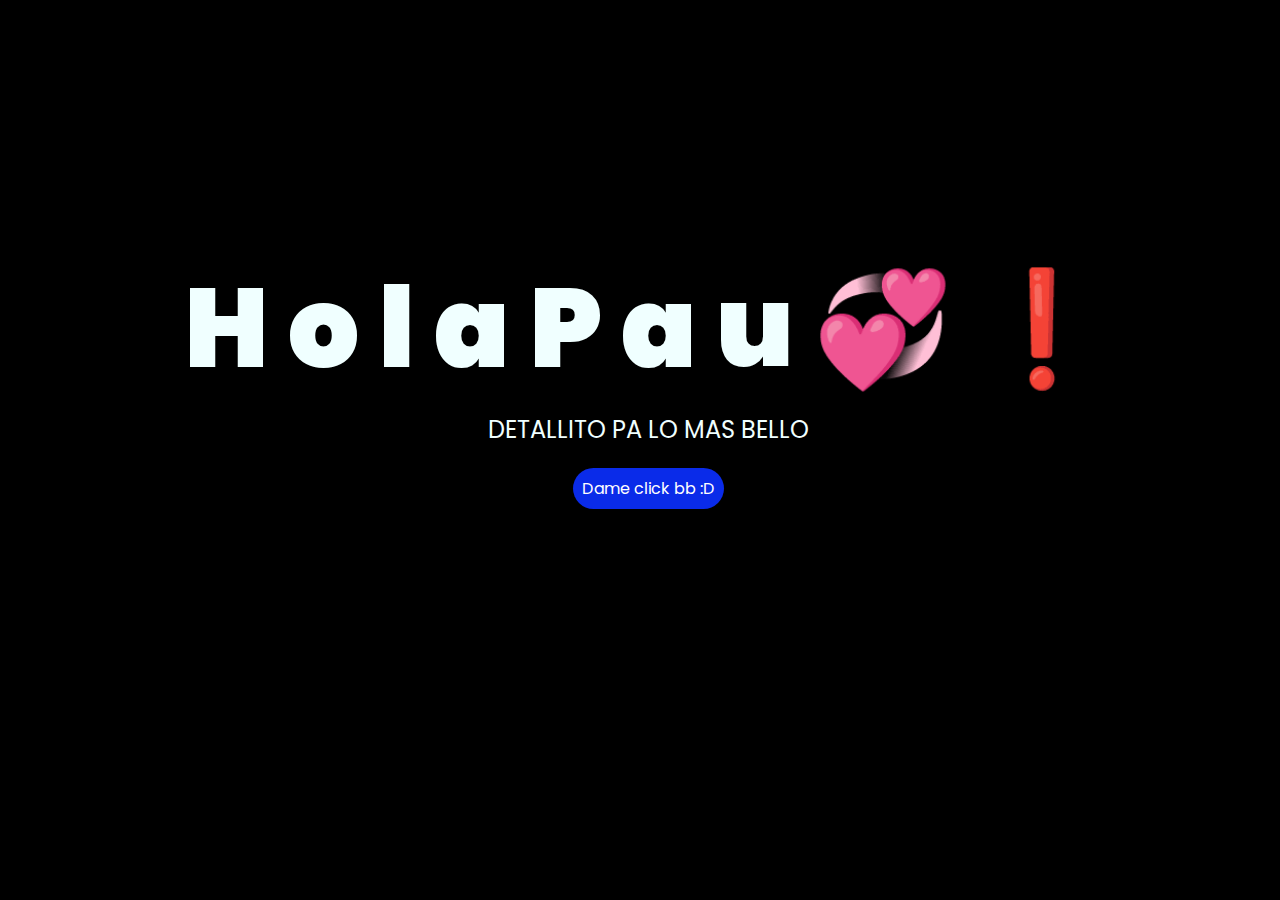
<file: flores-amarillas-tres-main/index.html>
<!DOCTYPE html>
<html lang="es">

<head>
    <meta charset="UTF-8">
    <meta http-equiv="X-UA-Compatible" content="IE=edge">
    <meta name="viewport" content="width=device-width, initial-scale=1.0">
    <link rel="stylesheet" href="css/style.css">
    <link rel="icon" href="img/flowers.png" type="image/x-icon">
    <title>Flowers</title>
</head>

<body>
    <div class="greetings">
        <span>H</span>
        <span>o</span>
        <span>l</span>
        <span>a</span>
        <span>P</span>
        <span>a</span>
        <span>u</span>
        <span>💞</span>
        <span>❗</span>
    </div>
    <div class="description">
        <span>DETALLITO PA LO MAS BELLO</span>
    
    </div>
    <div class="button">
        <button class="botones">
            <a href="flower.html" style="color: #fff;">Dame click bb :D</a>
        </button>
    </div>

</body>
</html>
</file>
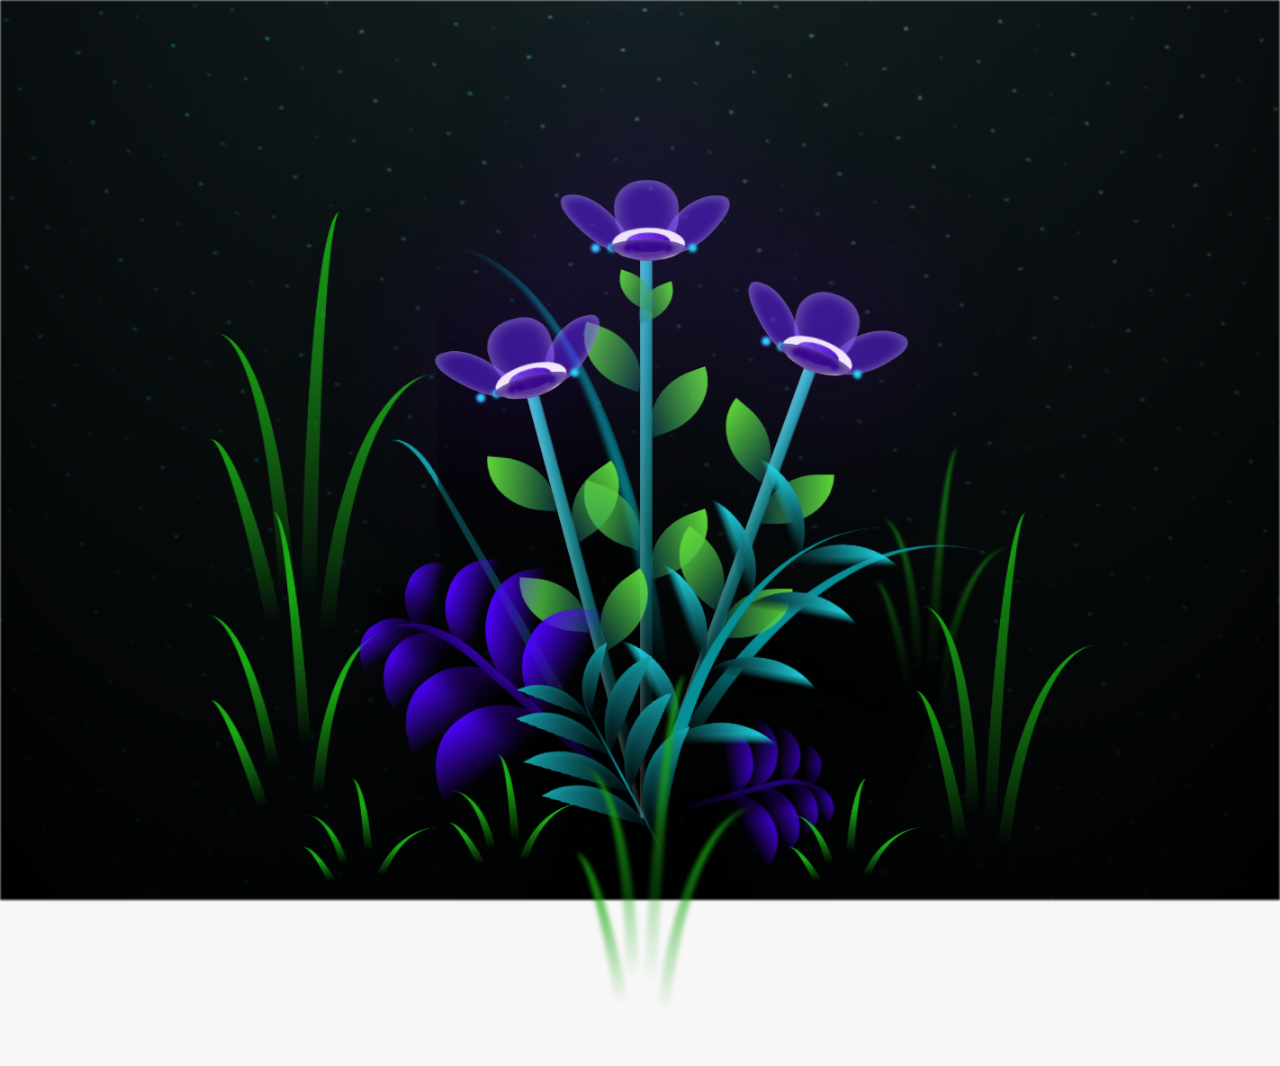
<file: flores-amarillas-tres-main/flower.html>
<!DOCTYPE html>
<html lang="es">
  <head>
    <meta charset="UTF-8" />
    <meta http-equiv="X-UA-Compatible" content="IE=edge" />
    <meta name="viewport" content="width=device-width, initial-scale=1.0" />
    <link rel="stylesheet" href="css/main.css" />
    <link rel="icon" href="img/flowers.png" type="image/x-icon" />
    <title>Flower</title>
  </head>
  <body class="container">
    <audio src="sound/y2mate--Koffee-El-Kafetero-El-Tambor-Audio.mp3" autoplay></audio>
    <div id="lyrics">
     
    </div>
    <h1 class="titulo">Moradas porque son tu color favorito💜💜</h1>
  
    <div class="night"></div>
    <div class="flowers">
      <div class="flower flower--1">
        <div class="flower__leafs flower__leafs--1">
          <div class="flower__leaf flower__leaf--1"></div>
          <div class="flower__leaf flower__leaf--2"></div>
          <div class="flower__leaf flower__leaf--3"></div>
          <div class="flower__leaf flower__leaf--4"></div>
          <div class="flower__white-circle"></div>

          <div class="flower__light flower__light--1"></div>
          <div class="flower__light flower__light--2"></div>
          <div class="flower__light flower__light--3"></div>
          <div class="flower__light flower__light--4"></div>
          <div class="flower__light flower__light--5"></div>
          <div class="flower__light flower__light--6"></div>
          <div class="flower__light flower__light--7"></div>
          <div class="flower__light flower__light--8"></div>
        </div>
        <div class="flower__line">
          <div class="flower__line__leaf flower__line__leaf--1"></div>
          <div class="flower__line__leaf flower__line__leaf--2"></div>
          <div class="flower__line__leaf flower__line__leaf--3"></div>
          <div class="flower__line__leaf flower__line__leaf--4"></div>
          <div class="flower__line__leaf flower__line__leaf--5"></div>
          <div class="flower__line__leaf flower__line__leaf--6"></div>
        </div>
      </div>

      <div class="flower flower--2">
        <div class="flower__leafs flower__leafs--2">
          <div class="flower__leaf flower__leaf--1"></div>
          <div class="flower__leaf flower__leaf--2"></div>
          <div class="flower__leaf flower__leaf--3"></div>
          <div class="flower__leaf flower__leaf--4"></div>
          <div class="flower__white-circle"></div>

          <div class="flower__light flower__light--1"></div>
          <div class="flower__light flower__light--2"></div>
          <div class="flower__light flower__light--3"></div>
          <div class="flower__light flower__light--4"></div>
          <div class="flower__light flower__light--5"></div>
          <div class="flower__light flower__light--6"></div>
          <div class="flower__light flower__light--7"></div>
          <div class="flower__light flower__light--8"></div>
        </div>
        <div class="flower__line">
          <div class="flower__line__leaf flower__line__leaf--1"></div>
          <div class="flower__line__leaf flower__line__leaf--2"></div>
          <div class="flower__line__leaf flower__line__leaf--3"></div>
          <div class="flower__line__leaf flower__line__leaf--4"></div>
        </div>
      </div>

      <div class="flower flower--3">
        <div class="flower__leafs flower__leafs--3">
          <div class="flower__leaf flower__leaf--1"></div>
          <div class="flower__leaf flower__leaf--2"></div>
          <div class="flower__leaf flower__leaf--3"></div>
          <div class="flower__leaf flower__leaf--4"></div>
          <div class="flower__white-circle"></div>

          <div class="flower__light flower__light--1"></div>
          <div class="flower__light flower__light--2"></div>
          <div class="flower__light flower__light--3"></div>
          <div class="flower__light flower__light--4"></div>
          <div class="flower__light flower__light--5"></div>
          <div class="flower__light flower__light--6"></div>
          <div class="flower__light flower__light--7"></div>
          <div class="flower__light flower__light--8"></div>
        </div>
        <div class="flower__line">
          <div class="flower__line__leaf flower__line__leaf--1"></div>
          <div class="flower__line__leaf flower__line__leaf--2"></div>
          <div class="flower__line__leaf flower__line__leaf--3"></div>
          <div class="flower__line__leaf flower__line__leaf--4"></div>
        </div>
      </div>

      <div class="grow-ans" style="--d: 1.2s">
        <div class="flower__g-long">
          <div class="flower__g-long__top"></div>
          <div class="flower__g-long__bottom"></div>
        </div>
      </div>

      <div class="growing-grass">
        <div class="flower__grass flower__grass--1">
          <div class="flower__grass--top"></div>
          <div class="flower__grass--bottom"></div>
          <div class="flower__grass__leaf flower__grass__leaf--1"></div>
          <div class="flower__grass__leaf flower__grass__leaf--2"></div>
          <div class="flower__grass__leaf flower__grass__leaf--3"></div>
          <div class="flower__grass__leaf flower__grass__leaf--4"></div>
          <div class="flower__grass__leaf flower__grass__leaf--5"></div>
          <div class="flower__grass__leaf flower__grass__leaf--6"></div>
          <div class="flower__grass__leaf flower__grass__leaf--7"></div>
          <div class="flower__grass__leaf flower__grass__leaf--8"></div>
          <div class="flower__grass__overlay"></div>
        </div>
      </div>

      <div class="growing-grass">
        <div class="flower__grass flower__grass--2">
          <div class="flower__grass--top"></div>
          <div class="flower__grass--bottom"></div>
          <div class="flower__grass__leaf flower__grass__leaf--1"></div>
          <div class="flower__grass__leaf flower__grass__leaf--2"></div>
          <div class="flower__grass__leaf flower__grass__leaf--3"></div>
          <div class="flower__grass__leaf flower__grass__leaf--4"></div>
          <div class="flower__grass__leaf flower__grass__leaf--5"></div>
          <div class="flower__grass__leaf flower__grass__leaf--6"></div>
          <div class="flower__grass__leaf flower__grass__leaf--7"></div>
          <div class="flower__grass__leaf flower__grass__leaf--8"></div>
          <div class="flower__grass__overlay"></div>
        </div>
      </div>

      <div class="grow-ans" style="--d: 2.4s">
        <div class="flower__g-right flower__g-right--1">
          <div class="leaf"></div>
        </div>
      </div>

      <div class="grow-ans" style="--d: 2.8s">
        <div class="flower__g-right flower__g-right--2">
          <div class="leaf"></div>
        </div>
      </div>

      <div class="grow-ans" style="--d: 2.8s">
        <div class="flower__g-front">
          <div
            class="flower__g-front__leaf-wrapper flower__g-front__leaf-wrapper--1"
          >
            <div class="flower__g-front__leaf"></div>
          </div>
          <div
            class="flower__g-front__leaf-wrapper flower__g-front__leaf-wrapper--2"
          >
            <div class="flower__g-front__leaf"></div>
          </div>
          <div
            class="flower__g-front__leaf-wrapper flower__g-front__leaf-wrapper--3"
          >
            <div class="flower__g-front__leaf"></div>
          </div>
          <div
            class="flower__g-front__leaf-wrapper flower__g-front__leaf-wrapper--4"
          >
            <div class="flower__g-front__leaf"></div>
          </div>
          <div
            class="flower__g-front__leaf-wrapper flower__g-front__leaf-wrapper--5"
          >
            <div class="flower__g-front__leaf"></div>
          </div>
          <div
            class="flower__g-front__leaf-wrapper flower__g-front__leaf-wrapper--6"
          >
            <div class="flower__g-front__leaf"></div>
          </div>
          <div
            class="flower__g-front__leaf-wrapper flower__g-front__leaf-wrapper--7"
          >
            <div class="flower__g-front__leaf"></div>
          </div>
          <div
            class="flower__g-front__leaf-wrapper flower__g-front__leaf-wrapper--8"
          >
            <div class="flower__g-front__leaf"></div>
          </div>
          <div class="flower__g-front__line"></div>
        </div>
      </div>

      <div class="grow-ans" style="--d: 3.2s">
        <div class="flower__g-fr">
          <div class="leaf"></div>
          <div class="flower__g-fr__leaf flower__g-fr__leaf--1"></div>
          <div class="flower__g-fr__leaf flower__g-fr__leaf--2"></div>
          <div class="flower__g-fr__leaf flower__g-fr__leaf--3"></div>
          <div class="flower__g-fr__leaf flower__g-fr__leaf--4"></div>
          <div class="flower__g-fr__leaf flower__g-fr__leaf--5"></div>
          <div class="flower__g-fr__leaf flower__g-fr__leaf--6"></div>
          <div class="flower__g-fr__leaf flower__g-fr__leaf--7"></div>
          <div class="flower__g-fr__leaf flower__g-fr__leaf--8"></div>
        </div>
      </div>

      <div class="long-g long-g--0">
        <div class="grow-ans" style="--d: 3s">
          <div class="leaf leaf--0"></div>
        </div>
        <div class="grow-ans" style="--d: 2.2s">
          <div class="leaf leaf--1"></div>
        </div>
        <div class="grow-ans" style="--d: 3.4s">
          <div class="leaf leaf--2"></div>
        </div>
        <div class="grow-ans" style="--d: 3.6s">
          <div class="leaf leaf--3"></div>
        </div>
      </div>

      <div class="long-g long-g--1">
        <div class="grow-ans" style="--d: 3.6s">
          <div class="leaf leaf--0"></div>
        </div>
        <div class="grow-ans" style="--d: 3.8s">
          <div class="leaf leaf--1"></div>
        </div>
        <div class="grow-ans" style="--d: 4s">
          <div class="leaf leaf--2"></div>
        </div>
        <div class="grow-ans" style="--d: 4.2s">
          <div class="leaf leaf--3"></div>
        </div>
      </div>

      <div class="long-g long-g--2">
        <div class="grow-ans" style="--d: 4s">
          <div class="leaf leaf--0"></div>
        </div>
        <div class="grow-ans" style="--d: 4.2s">
          <div class="leaf leaf--1"></div>
        </div>
        <div class="grow-ans" style="--d: 4.4s">
          <div class="leaf leaf--2"></div>
        </div>
        <div class="grow-ans" style="--d: 4.6s">
          <div class="leaf leaf--3"></div>
        </div>
      </div>

      <div class="long-g long-g--3">
        <div class="grow-ans" style="--d: 4s">
          <div class="leaf leaf--0"></div>
        </div>
        <div class="grow-ans" style="--d: 4.2s">
          <div class="leaf leaf--1"></div>
        </div>
        <div class="grow-ans" style="--d: 3s">
          <div class="leaf leaf--2"></div>
        </div>
        <div class="grow-ans" style="--d: 3.6s">
          <div class="leaf leaf--3"></div>
        </div>
      </div>

      <div class="long-g long-g--4">
        <div class="grow-ans" style="--d: 4s">
          <div class="leaf leaf--0"></div>
        </div>
        <div class="grow-ans" style="--d: 4.2s">
          <div class="leaf leaf--1"></div>
        </div>
        <div class="grow-ans" style="--d: 3s">
          <div class="leaf leaf--2"></div>
        </div>
        <div class="grow-ans" style="--d: 3.6s">
          <div class="leaf leaf--3"></div>
        </div>
      </div>

      <div class="long-g long-g--5">
        <div class="grow-ans" style="--d: 4s">
          <div class="leaf leaf--0"></div>
        </div>
        <div class="grow-ans" style="--d: 4.2s">
          <div class="leaf leaf--1"></div>
        </div>
        <div class="grow-ans" style="--d: 3s">
          <div class="leaf leaf--2"></div>
        </div>
        <div class="grow-ans" style="--d: 3.6s">
          <div class="leaf leaf--3"></div>
        </div>
      </div>

      <div class="long-g long-g--6">
        <div class="grow-ans" style="--d: 4.2s">
          <div class="leaf leaf--0"></div>
        </div>
        <div class="grow-ans" style="--d: 4.4s">
          <div class="leaf leaf--1"></div>
        </div>
        <div class="grow-ans" style="--d: 4.6s">
          <div class="leaf leaf--2"></div>
        </div>
        <div class="grow-ans" style="--d: 4.8s">
          <div class="leaf leaf--3"></div>
        </div>
      </div>

      <div class="long-g long-g--7">
        <div class="grow-ans" style="--d: 3s">
          <div class="leaf leaf--0"></div>
        </div>
        <div class="grow-ans" style="--d: 3.2s">
          <div class="leaf leaf--1"></div>
        </div>
        <div class="grow-ans" style="--d: 3.5s">
          <div class="leaf leaf--2"></div>
        </div>
        <div class="grow-ans" style="--d: 3.6s">
          <div class="leaf leaf--3"></div>
        </div>
      </div>
    </div>
    <script src="anim.js"></script>
    <script src="main.js"></script>
  </body>
</html>
</file>
<file: flores-amarillas-tres-main/css/style.css>
@import url('https://fonts.googleapis.com/css2?family=Poppins:ital,wght@0,500;1,900&display=swap');
*{
    font-family: 'Poppins',cursive;
}
body{
    color: azure;
    width: 100%;
    height: 82vh;
    display: flex;
    flex-direction: column;
    align-items: center;
    justify-content: center;
    background-color: black;
    /* padding-top: -30; */
}

.botones{
    padding: 9px;
    border-radius: 80px;
    background-color: transparent;
    border: none;
}

.botones a{
    background-color: #0a2be9;
    padding: 9px;
    border-radius: 80px;
    -webkit-border-radius: 80px;
    -moz-border-radius: 80px;
    -ms-border-radius: 80px;
    -o-border-radius: 80px;

}

.botones a:focus{
    background-color: rgb(50, 194, 194);
}

.greetings{
    font-size: 7rem;
    font-weight: 900;
}
.greetings > span{
    animation: glow 2.5s ease-in-out infinite;
}
@keyframes glow{
    0%, 100%{
        color: #fff;
        text-shadow: 0 0 12px #39c6d6, 0 0 50px #39c6d6, 0 0 100px #39c6d6;
    }
    10%, 90%{
        color: #111;
        text-shadow: none;
    }
}
.greetings > span:nth-child(2){
    animation-delay: .2s ;
}
.greetings > span:nth-child(3){
    animation-delay: .4s ;
}
.greetings > span:nth-child(4){
    animation-delay: .6s;
}
.greetings > span:nth-child(5){
    animation-delay: .8s;
}
.greetings > span:nth-child(6){
    animation-delay: 1s;
}

.description{
    font-size: 1.5rem;
    margin-bottom: 20px;
}

.button a{
    text-decoration: none;
    font-size: 1rem;
    color: #111;
}

@media screen and (max-width:574px){
    .greetings{
        display: block;
        font-size: 4rem;
        font-weight: 800;
        text-align: center;
    }
    .description{
        font-size: 2rem;
    }
    
    .button a{
        font-size: 1rem;
    }
}
</file>
<file: flores-amarillas-tres-main/css/main.css>
*,
*::after,
*::before {
  padding: 0;
  margin: 0;
  box-sizing: border-box;
}

:root {
  --dark-color: #000;
}

body {
  display: flex;
  align-items: flex-end;
  justify-content: center;
  min-height: 100vh;
  background-color: var(--dark-color);
  overflow: hidden;
  perspective: 1000px;
}

#lyrics {
  font-size: 28px;
  font-family: "Franklin Gothic Medium", "Arial Narrow", Arial, sans-serif;
  color: white;
  position: absolute;
  margin-bottom: 20%;
  z-index: 1;
  font-weight: bold;
  letter-spacing: 4px;
}
@media only screen and (max-width: 600px) {
  /* Estilos específicos para dispositivos con un ancho máximo de 600px */
  #lyrics {
      font-size: 14px; /* Reduce el tamaño del texto para dispositivos más pequeños */
      margin-bottom: 530px;
      letter-spacing: 3px;
  }

}
.titulo {
  margin-bottom: 180px;
  font-family: "Arial Narrow", Arial, sans-serif;
  color: rgba(85, 16, 212, 1);
  position: absolute;
  font-weight: bold;
  letter-spacing: 10px;
  opacity: 0;
  animation: fadeIn 3s ease-in-out forwards;
  text-align: center;
}
@keyframes fadeIn {
  from {
    opacity: 0;
  }
  to {
    opacity: 1;
  }
}

.night {
  z-index: -1;
  position: absolute;
  left: 50%;
  top: 0;
  transform: translateX(-50%);
  width: 100%;
  height: 100%;
  filter: blur(0.1vmin);
  background-image: radial-gradient(
      ellipse at top,
      transparent 0%,
      var(--dark-color)
    ),
    radial-gradient(
      ellipse at bottom,
      var(--dark-color),
      rgba(145, 233, 255, 0.2)
    ),
    repeating-linear-gradient(
      220deg,
      rgb(0, 0, 0) 0px,
      rgb(0, 0, 0) 19px,
      transparent 19px,
      transparent 22px
    ),
    repeating-linear-gradient(
      189deg,
      rgb(0, 0, 0) 0px,
      rgb(0, 0, 0) 19px,
      transparent 19px,
      transparent 22px
    ),
    repeating-linear-gradient(
      148deg,
      rgb(0, 0, 0) 0px,
      rgb(0, 0, 0) 19px,
      transparent 19px,
      transparent 22px
    ),
    linear-gradient(90deg, rgb(0, 255, 250), rgb(240, 240, 240));
}

.flowers {
  position: relative;
  transform: scale(0.9);
  /*margin-bottom: 100px;
  */
}

@media only screen and (max-width: 600px) {
  /* Estilos específicos para dispositivos con un ancho máximo de 600px */
.flowers {
      font-size: 14px;
      margin-bottom: 35%;
      letter-spacing: 3px;
      transform: scale(1.0);
}

}

.flower {
  position: absolute;
  bottom: 10vmin;
  transform-origin: bottom center;
  z-index: 10;
  --fl-speed: 0.8s;
}
.flower--1 {
  -webkit-animation: moving-flower-1 4s linear infinite;
  animation: moving-flower-1 4s linear infinite;
}
.flower--1 .flower__line {
  height: 70vmin;
  -webkit-animation-delay: 0.3s;
  animation-delay: 0.3s;
}
.flower--1 .flower__line__leaf--1 {
  -webkit-animation: blooming-leaf-right var(--fl-speed) 1.6s backwards;
  animation: blooming-leaf-right var(--fl-speed) 1.6s backwards;
}
.flower--1 .flower__line__leaf--2 {
  -webkit-animation: blooming-leaf-right var(--fl-speed) 1.4s backwards;
  animation: blooming-leaf-right var(--fl-speed) 1.4s backwards;
}
.flower--1 .flower__line__leaf--3 {
  -webkit-animation: blooming-leaf-left var(--fl-speed) 1.2s backwards;
  animation: blooming-leaf-left var(--fl-speed) 1.2s backwards;
}
.flower--1 .flower__line__leaf--4 {
  -webkit-animation: blooming-leaf-left var(--fl-speed) 1s backwards;
  animation: blooming-leaf-left var(--fl-speed) 1s backwards;
}
.flower--1 .flower__line__leaf--5 {
  -webkit-animation: blooming-leaf-right var(--fl-speed) 1.8s backwards;
  animation: blooming-leaf-right var(--fl-speed) 1.8s backwards;
}
.flower--1 .flower__line__leaf--6 {
  -webkit-animation: blooming-leaf-left var(--fl-speed) 2s backwards;
  animation: blooming-leaf-left var(--fl-speed) 2s backwards;
}
.flower--2 {
  left: 50%;
  transform: rotate(20deg);
  -webkit-animation: moving-flower-2 4s linear infinite;
  animation: moving-flower-2 4s linear infinite;
}
.flower--2 .flower__line {
  height: 60vmin;
  -webkit-animation-delay: 0.6s;
  animation-delay: 0.6s;
}
.flower--2 .flower__line__leaf--1 {
  -webkit-animation: blooming-leaf-right var(--fl-speed) 1.9s backwards;
  animation: blooming-leaf-right var(--fl-speed) 1.9s backwards;
}
.flower--2 .flower__line__leaf--2 {
  -webkit-animation: blooming-leaf-right var(--fl-speed) 1.7s backwards;
  animation: blooming-leaf-right var(--fl-speed) 1.7s backwards;
}
.flower--2 .flower__line__leaf--3 {
  -webkit-animation: blooming-leaf-left var(--fl-speed) 1.5s backwards;
  animation: blooming-leaf-left var(--fl-speed) 1.5s backwards;
}
.flower--2 .flower__line__leaf--4 {
  -webkit-animation: blooming-leaf-left var(--fl-speed) 1.3s backwards;
  animation: blooming-leaf-left var(--fl-speed) 1.3s backwards;
}
.flower--3 {
  left: 50%;
  transform: rotate(-15deg);
  -webkit-animation: moving-flower-3 4s linear infinite;
  animation: moving-flower-3 4s linear infinite;
}
.flower--3 .flower__line {
  -webkit-animation-delay: 0.9s;
  animation-delay: 0.9s;
}
.flower--3 .flower__line__leaf--1 {
  -webkit-animation: blooming-leaf-right var(--fl-speed) 2.5s backwards;
  animation: blooming-leaf-right var(--fl-speed) 2.5s backwards;
}
.flower--3 .flower__line__leaf--2 {
  -webkit-animation: blooming-leaf-right var(--fl-speed) 2.3s backwards;
  animation: blooming-leaf-right var(--fl-speed) 2.3s backwards;
}
.flower--3 .flower__line__leaf--3 {
  -webkit-animation: blooming-leaf-left var(--fl-speed) 2.1s backwards;
  animation: blooming-leaf-left var(--fl-speed) 2.1s backwards;
}
.flower--3 .flower__line__leaf--4 {
  -webkit-animation: blooming-leaf-left var(--fl-speed) 1.9s backwards;
  animation: blooming-leaf-left var(--fl-speed) 1.9s backwards;
}
.flower__leafs {
  position: relative;
  -webkit-animation: blooming-flower 2s backwards;
  animation: blooming-flower 2s backwards;
}
.flower__leafs--1 {
  -webkit-animation-delay: 1.1s;
  animation-delay: 1.1s;
}
.flower__leafs--2 {
  -webkit-animation-delay: 1.4s;
  animation-delay: 1.4s;
}
.flower__leafs--3 {
  -webkit-animation-delay: 1.7s;
  animation-delay: 1.7s;
}
.flower__leafs::after {
  content: "";
  position: absolute;
  left: 0;
  top: 0;
  transform: translate(-50%, -100%);
  width: 8vmin;
  height: 8vmin;
  background-color: #6800df;
  /* background-color: #fd2525; */
  filter: blur(10vmin);
}
.flower__leaf {
  position: absolute;
  bottom: 0;
  left: 50%;
  width: 8vmin;
  height: 11vmin;
  border-radius: 51% 49% 47% 53%/44% 45% 55% 69%;
  background-color: #253bfd;
  background-color: #5f25fd91;
  transform-origin: bottom center;
  opacity: 0.9;
  box-shadow: inset 0 0 2vmin rgba(255, 255, 255, 0.5);
}
.flower__leaf--1 {
  transform: translate(-10%, 1%) rotateY(40deg) rotateX(-50deg);
}
.flower__leaf--2 {
  transform: translate(-50%, -4%) rotateX(40deg);
}
.flower__leaf--3 {
  transform: translate(-90%, 0%) rotateY(45deg) rotateX(50deg);
}
.flower__leaf--4 {
  width: 8vmin;
  height: 8vmin;
  transform-origin: bottom left;
  border-radius: 4vmin 10vmin 4vmin 4vmin;
  transform: translate(0%, 18%) rotateX(70deg) rotate(-43deg);
  background-color: #2c017c;
  z-index: 1;
  opacity: 0.8;
}
.flower__white-circle {
  position: absolute;
  left: -3.5vmin;
  top: -3vmin;
  width: 9vmin;
  height: 4vmin;
  border-radius: 50%;
  background-color: #fff;
}
.flower__white-circle::after {
  content: "";
  position: absolute;
  left: 50%;
  top: 45%;
  transform: translate(-50%, -50%);
  width: 60%;
  height: 60%;
  border-radius: inherit;
  background-image: repeating-linear-gradient(
      135deg,
      rgba(0, 0, 0, 0.03) 0px,
      rgba(0, 0, 0, 0.03) 1px,
      transparent 1px,
      transparent 12px
    ),
    repeating-linear-gradient(
      45deg,
      rgba(0, 0, 0, 0.03) 0px,
      rgba(0, 0, 0, 0.03) 1px,
      transparent 1px,
      transparent 12px
    ),
    repeating-linear-gradient(
      67.5deg,
      rgba(0, 0, 0, 0.03) 0px,
      rgba(0, 0, 0, 0.03) 1px,
      transparent 1px,
      transparent 12px
    ),
    repeating-linear-gradient(
      135deg,
      rgba(0, 0, 0, 0.03) 0px,
      rgba(0, 0, 0, 0.03) 1px,
      transparent 1px,
      transparent 12px
    ),
    repeating-linear-gradient(
      45deg,
      rgba(0, 0, 0, 0.03) 0px,
      rgba(0, 0, 0, 0.03) 1px,
      transparent 1px,
      transparent 12px
    ),
    repeating-linear-gradient(
      112.5deg,
      rgba(0, 0, 0, 0.03) 0px,
      rgba(0, 0, 0, 0.03) 1px,
      transparent 1px,
      transparent 12px
    ),
    repeating-linear-gradient(
      112.5deg,
      rgba(0, 0, 0, 0.03) 0px,
      rgba(0, 0, 0, 0.03) 1px,
      transparent 1px,
      transparent 12px
    ),
    repeating-linear-gradient(
      45deg,
      rgba(0, 0, 0, 0.03) 0px,
      rgba(0, 0, 0, 0.03) 1px,
      transparent 1px,
      transparent 12px
    ),
    repeating-linear-gradient(
      22.5deg,
      rgba(0, 0, 0, 0.03) 0px,
      rgba(0, 0, 0, 0.03) 1px,
      transparent 1px,
      transparent 12px
    ),
    repeating-linear-gradient(
      45deg,
      rgba(0, 0, 0, 0.03) 0px,
      rgba(0, 0, 0, 0.03) 1px,
      transparent 1px,
      transparent 12px
    ),
    repeating-linear-gradient(
      22.5deg,
      rgba(0, 0, 0, 0.03) 0px,
      rgba(0, 0, 0, 0.03) 1px,
      transparent 1px,
      transparent 12px
    ),
    repeating-linear-gradient(
      135deg,
      rgba(0, 0, 0, 0.03) 0px,
      rgba(0, 0, 0, 0.03) 1px,
      transparent 1px,
      transparent 12px
    ),
    repeating-linear-gradient(
      157.5deg,
      rgba(0, 0, 0, 0.03) 0px,
      rgba(0, 0, 0, 0.03) 1px,
      transparent 1px,
      transparent 12px
    ),
    repeating-linear-gradient(
      67.5deg,
      rgba(0, 0, 0, 0.03) 0px,
      rgba(0, 0, 0, 0.03) 1px,
      transparent 1px,
      transparent 12px
    ),
    repeating-linear-gradient(
      67.5deg,
      rgba(0, 0, 0, 0.03) 0px,
      rgba(0, 0, 0, 0.03) 1px,
      transparent 1px,
      transparent 12px
    ),
    linear-gradient(90deg, rgba(79, 11, 236, 0.671), rgb(85, 16, 212, 1));
}
.flower__line {
  height: 55vmin;
  width: 1.5vmin;
  background-image: linear-gradient(
      to left,
      rgba(0, 0, 0, 0.2),
      transparent,
      rgba(255, 255, 255, 0.2)
    ),
    linear-gradient(to top, transparent 10%, #14757a, #39c6d6);
  box-shadow: inset 0 0 2px rgba(0, 0, 0, 0.5);
  -webkit-animation: grow-flower-tree 4s backwards;
  animation: grow-flower-tree 4s backwards;
}
.flower__line__leaf {
  --w: 7vmin;
  --h: calc(var(--w) + 2vmin);
  position: absolute;
  top: 20%;
  left: 90%;
  width: var(--w);
  height: var(--h);
  border-top-right-radius: var(--h);
  border-bottom-left-radius: var(--h);
  background-image: linear-gradient(to top, rgba(20, 117, 122, 0.4), #5ed639);
}
.flower__line__leaf--1 {
  transform: rotate(70deg) rotateY(30deg);
}
.flower__line__leaf--2 {
  top: 45%;
  transform: rotate(70deg) rotateY(30deg);
}
.flower__line__leaf--3,
.flower__line__leaf--4,
.flower__line__leaf--6 {
  border-top-right-radius: 0;
  border-bottom-left-radius: 0;
  border-top-left-radius: var(--h);
  border-bottom-right-radius: var(--h);
  left: -460%;
  top: 12%;
  transform: rotate(-70deg) rotateY(30deg);
}
.flower__line__leaf--4 {
  top: 40%;
}
.flower__line__leaf--5 {
  top: 0;
  transform-origin: left;
  transform: rotate(70deg) rotateY(30deg) scale(0.6);
}
.flower__line__leaf--6 {
  top: -2%;
  left: -450%;
  transform-origin: right;
  transform: rotate(-70deg) rotateY(30deg) scale(0.6);
}
.flower__light {
  position: absolute;
  bottom: 0vmin;
  width: 1vmin;
  height: 1vmin;
  background-color: rgb(94, 8, 206);
  border-radius: 50%;
  filter: blur(0.2vmin);
  -webkit-animation: light-ans 4s linear infinite backwards;
  animation: light-ans 4s linear infinite backwards;
}
.flower__light:nth-child(odd) {
  background-color: #23f0ff;
}
.flower__light--1 {
  left: -2vmin;
  -webkit-animation-delay: 1s;
  animation-delay: 1s;
}
.flower__light--2 {
  left: 3vmin;
  -webkit-animation-delay: 0.5s;
  animation-delay: 0.5s;
}
.flower__light--3 {
  left: -6vmin;
  -webkit-animation-delay: 0.3s;
  animation-delay: 0.3s;
}
.flower__light--4 {
  left: 6vmin;
  -webkit-animation-delay: 0.9s;
  animation-delay: 0.9s;
}
.flower__light--5 {
  left: -1vmin;
  -webkit-animation-delay: 1.5s;
  animation-delay: 1.5s;
}
.flower__light--6 {
  left: -4vmin;
  -webkit-animation-delay: 3s;
  animation-delay: 3s;
}
.flower__light--7 {
  left: 3vmin;
  -webkit-animation-delay: 2s;
  animation-delay: 2s;
}
.flower__light--8 {
  left: -6vmin;
  -webkit-animation-delay: 3.5s;
  animation-delay: 3.5s;
}
.flower__grass {
  --c: #4e02ff;
  --line-w: 1.5vmin;
  position: absolute;
  bottom: 12vmin;
  left: -7vmin;
  display: flex;
  flex-direction: column;
  align-items: flex-end;
  z-index: 20;
  transform-origin: bottom center;
  transform: rotate(-48deg) rotateY(40deg);
}
.flower__grass--1 {
  -webkit-animation: moving-grass 2s linear infinite;
  animation: moving-grass 2s linear infinite;
}
.flower__grass--2 {
  left: 2vmin;
  bottom: 10vmin;
  transform: scale(0.5) rotate(75deg) rotateX(10deg) rotateY(-200deg);
  opacity: 0.8;
  z-index: 0;
  -webkit-animation: moving-grass--2 1.5s linear infinite;
  animation: moving-grass--2 1.5s linear infinite;
}
.flower__grass--top {
  width: 7vmin;
  height: 10vmin;
  border-top-right-radius: 100%;
  border-right: var(--line-w) solid var(--c);
  transform-origin: bottom center;
  transform: rotate(-2deg);
}
.flower__grass--bottom {
  margin-top: -2px;
  width: var(--line-w);
  height: 25vmin;
  background-image: linear-gradient(to top, transparent, var(--c));
}
.flower__grass__leaf {
  --size: 10vmin;
  position: absolute;
  width: calc(var(--size) * 2.1);
  height: var(--size);
  border-top-left-radius: var(--size);
  border-top-right-radius: var(--size);
  background-image: linear-gradient(
    to top,
    transparent,
    transparent 30%,
    var(--c)
  );
  z-index: 100;
}
.flower__grass__leaf--1 {
  top: -6%;
  left: 30%;
  --size: 6vmin;
  transform: rotate(-20deg);
  -webkit-animation: growing-grass-ans--1 2s 2.6s backwards;
  animation: growing-grass-ans--1 2s 2.6s backwards;
}
@-webkit-keyframes growing-grass-ans--1 {
  0% {
    transform-origin: bottom left;
    transform: rotate(-20deg) scale(0);
  }
}
@keyframes growing-grass-ans--1 {
  0% {
    transform-origin: bottom left;
    transform: rotate(-20deg) scale(0);
  }
}
.flower__grass__leaf--2 {
  top: -5%;
  left: -110%;
  --size: 6vmin;
  transform: rotate(10deg);
  -webkit-animation: growing-grass-ans--2 2s 2.4s linear backwards;
  animation: growing-grass-ans--2 2s 2.4s linear backwards;
}
@-webkit-keyframes growing-grass-ans--2 {
  0% {
    transform-origin: bottom right;
    transform: rotate(10deg) scale(0);
  }
}
@keyframes growing-grass-ans--2 {
  0% {
    transform-origin: bottom right;
    transform: rotate(10deg) scale(0);
  }
}
.flower__grass__leaf--3 {
  top: 5%;
  left: 60%;
  --size: 8vmin;
  transform: rotate(-18deg) rotateX(-20deg);
  -webkit-animation: growing-grass-ans--3 2s 2.2s linear backwards;
  animation: growing-grass-ans--3 2s 2.2s linear backwards;
}
@-webkit-keyframes growing-grass-ans--3 {
  0% {
    transform-origin: bottom left;
    transform: rotate(-18deg) rotateX(-20deg) scale(0);
  }
}
@keyframes growing-grass-ans--3 {
  0% {
    transform-origin: bottom left;
    transform: rotate(-18deg) rotateX(-20deg) scale(0);
  }
}
.flower__grass__leaf--4 {
  top: 6%;
  left: -135%;
  --size: 8vmin;
  transform: rotate(2deg);
  -webkit-animation: growing-grass-ans--4 2s 2s linear backwards;
  animation: growing-grass-ans--4 2s 2s linear backwards;
}
@-webkit-keyframes growing-grass-ans--4 {
  0% {
    transform-origin: bottom right;
    transform: rotate(2deg) scale(0);
  }
}
@keyframes growing-grass-ans--4 {
  0% {
    transform-origin: bottom right;
    transform: rotate(2deg) scale(0);
  }
}
.flower__grass__leaf--5 {
  top: 20%;
  left: 60%;
  --size: 10vmin;
  transform: rotate(-24deg) rotateX(-20deg);
  -webkit-animation: growing-grass-ans--5 2s 1.8s linear backwards;
  animation: growing-grass-ans--5 2s 1.8s linear backwards;
}
@-webkit-keyframes growing-grass-ans--5 {
  0% {
    transform-origin: bottom left;
    transform: rotate(-24deg) rotateX(-20deg) scale(0);
  }
}
@keyframes growing-grass-ans--5 {
  0% {
    transform-origin: bottom left;
    transform: rotate(-24deg) rotateX(-20deg) scale(0);
  }
}
.flower__grass__leaf--6 {
  top: 22%;
  left: -180%;
  --size: 10vmin;
  transform: rotate(10deg);
  -webkit-animation: growing-grass-ans--6 2s 1.6s linear backwards;
  animation: growing-grass-ans--6 2s 1.6s linear backwards;
}
@-webkit-keyframes growing-grass-ans--6 {
  0% {
    transform-origin: bottom right;
    transform: rotate(10deg) scale(0);
  }
}
@keyframes growing-grass-ans--6 {
  0% {
    transform-origin: bottom right;
    transform: rotate(10deg) scale(0);
  }
}
.flower__grass__leaf--7 {
  top: 39%;
  left: 70%;
  --size: 10vmin;
  transform: rotate(-10deg);
  -webkit-animation: growing-grass-ans--7 2s 1.4s linear backwards;
  animation: growing-grass-ans--7 2s 1.4s linear backwards;
}
@-webkit-keyframes growing-grass-ans--7 {
  0% {
    transform-origin: bottom left;
    transform: rotate(-10deg) scale(0);
  }
}
@keyframes growing-grass-ans--7 {
  0% {
    transform-origin: bottom left;
    transform: rotate(-10deg) scale(0);
  }
}
.flower__grass__leaf--8 {
  top: 40%;
  left: -215%;
  --size: 11vmin;
  transform: rotate(10deg);
  -webkit-animation: growing-grass-ans--8 2s 1.2s linear backwards;
  animation: growing-grass-ans--8 2s 1.2s linear backwards;
}
@-webkit-keyframes growing-grass-ans--8 {
  0% {
    transform-origin: bottom right;
    transform: rotate(10deg) scale(0);
  }
}
@keyframes growing-grass-ans--8 {
  0% {
    transform-origin: bottom right;
    transform: rotate(10deg) scale(0);
  }
}
.flower__grass__overlay {
  position: absolute;
  top: -10%;
  right: 0%;
  width: 100%;
  height: 100%;
  background-color: rgba(0, 0, 0, 0.6);
  filter: blur(1.5vmin);
  z-index: 100;
}
.flower__g-long {
  --w: 2vmin;
  --h: 6vmin;
  --c: #15a0aa;
  position: absolute;
  bottom: 10vmin;
  left: -3vmin;
  transform-origin: bottom center;
  transform: rotate(-30deg) rotateY(-20deg);
  display: flex;
  flex-direction: column;
  align-items: flex-end;
  -webkit-animation: flower-g-long-ans 3s linear infinite;
  animation: flower-g-long-ans 3s linear infinite;
}
@-webkit-keyframes flower-g-long-ans {
  0%,
  100% {
    transform: rotate(-30deg) rotateY(-20deg);
  }
  50% {
    transform: rotate(-32deg) rotateY(-20deg);
  }
}
@keyframes flower-g-long-ans {
  0%,
  100% {
    transform: rotate(-30deg) rotateY(-20deg);
  }
  50% {
    transform: rotate(-32deg) rotateY(-20deg);
  }
}
.flower__g-long__top {
  top: calc(var(--h) * -1);
  width: calc(var(--w) + 1vmin);
  height: var(--h);
  border-top-right-radius: 100%;
  border-right: 0.7vmin solid var(--c);
  transform: translate(-0.7vmin, 1vmin);
}
.flower__g-long__bottom {
  width: var(--w);
  height: 50vmin;
  transform-origin: bottom center;
  background-image: linear-gradient(to top, transparent 30%, var(--c));
  box-shadow: inset 0 0 2px rgba(0, 0, 0, 0.5);
  -webkit-clip-path: polygon(35% 0, 65% 1%, 100% 100%, 0% 100%);
  clip-path: polygon(35% 0, 65% 1%, 100% 100%, 0% 100%);
}
.flower__g-right {
  position: absolute;
  bottom: 6vmin;
  left: -2vmin;
  transform-origin: bottom left;
  transform: rotate(20deg);
}
.flower__g-right .leaf {
  width: 30vmin;
  height: 50vmin;
  border-top-left-radius: 100%;
  border-left: 2vmin solid #079097;
  background-image: linear-gradient(
    to bottom,
    transparent,
    var(--dark-color) 60%
  );
  -webkit-mask-image: linear-gradient(to top, transparent 30%, #079097 60%);
}
.flower__g-right--1 {
  -webkit-animation: flower-g-right-ans 2.5s linear infinite;
  animation: flower-g-right-ans 2.5s linear infinite;
}
.flower__g-right--2 {
  left: 5vmin;
  transform: rotateY(-180deg);
  -webkit-animation: flower-g-right-ans--2 3s linear infinite;
  animation: flower-g-right-ans--2 3s linear infinite;
}
.flower__g-right--2 .leaf {
  height: 75vmin;
  filter: blur(0.3vmin);
  opacity: 0.8;
}
@-webkit-keyframes flower-g-right-ans {
  0%,
  100% {
    transform: rotate(20deg);
  }
  50% {
    transform: rotate(24deg) rotateX(-20deg);
  }
}
@keyframes flower-g-right-ans {
  0%,
  100% {
    transform: rotate(20deg);
  }
  50% {
    transform: rotate(24deg) rotateX(-20deg);
  }
}
@-webkit-keyframes flower-g-right-ans--2 {
  0%,
  100% {
    transform: rotateY(-180deg) rotate(0deg) rotateX(-20deg);
  }
  50% {
    transform: rotateY(-180deg) rotate(6deg) rotateX(-20deg);
  }
}
@keyframes flower-g-right-ans--2 {
  0%,
  100% {
    transform: rotateY(-180deg) rotate(0deg) rotateX(-20deg);
  }
  50% {
    transform: rotateY(-180deg) rotate(6deg) rotateX(-20deg);
  }
}
.flower__g-front {
  position: absolute;
  bottom: 6vmin;
  left: 2.5vmin;
  z-index: 100;
  transform-origin: bottom center;
  transform: rotate(-28deg) rotateY(30deg) scale(1.04);
  -webkit-animation: flower__g-front-ans 2s linear infinite;
  animation: flower__g-front-ans 2s linear infinite;
}
@-webkit-keyframes flower__g-front-ans {
  0%,
  100% {
    transform: rotate(-28deg) rotateY(30deg) scale(1.04);
  }
  50% {
    transform: rotate(-35deg) rotateY(40deg) scale(1.04);
  }
}
@keyframes flower__g-front-ans {
  0%,
  100% {
    transform: rotate(-28deg) rotateY(30deg) scale(1.04);
  }
  50% {
    transform: rotate(-35deg) rotateY(40deg) scale(1.04);
  }
}
.flower__g-front__line {
  width: 0.3vmin;
  height: 20vmin;
  background-image: linear-gradient(
    to top,
    transparent,
    #079097,
    transparent 100%
  );
  position: relative;
}
.flower__g-front__leaf-wrapper {
  position: absolute;
  top: 0;
  left: 0;
  transform-origin: bottom left;
  transform: rotate(10deg);
}
.flower__g-front__leaf-wrapper:nth-child(even) {
  left: 0vmin;
  transform: rotateY(-180deg) rotate(5deg);
  -webkit-animation: flower__g-front__leaf-left-ans 1s ease-in backwards;
  animation: flower__g-front__leaf-left-ans 1s ease-in backwards;
}
.flower__g-front__leaf-wrapper:nth-child(odd) {
  -webkit-animation: flower__g-front__leaf-ans 1s ease-in backwards;
  animation: flower__g-front__leaf-ans 1s ease-in backwards;
}
.flower__g-front__leaf-wrapper--1 {
  top: -8vmin;
  transform: scale(0.7);
  -webkit-animation: flower__g-front__leaf-ans 1s 5.5s ease-in backwards !important;
  animation: flower__g-front__leaf-ans 1s 5.5s ease-in backwards !important;
}
.flower__g-front__leaf-wrapper--2 {
  top: -8vmin;
  transform: rotateY(-180deg) scale(0.7) !important;
  -webkit-animation: flower__g-front__leaf-left-ans-2 1s 4.6s ease-in backwards !important;
  animation: flower__g-front__leaf-left-ans-2 1s 4.6s ease-in backwards !important;
}
.flower__g-front__leaf-wrapper--3 {
  top: -3vmin;
  -webkit-animation: flower__g-front__leaf-ans 1s 4.6s ease-in backwards;
  animation: flower__g-front__leaf-ans 1s 4.6s ease-in backwards;
}
.flower__g-front__leaf-wrapper--4 {
  top: -3vmin;
  transform: rotateY(-180deg) scale(0.9) !important;
  -webkit-animation: flower__g-front__leaf-left-ans-2 1s 4.6s ease-in backwards !important;
  animation: flower__g-front__leaf-left-ans-2 1s 4.6s ease-in backwards !important;
}
@-webkit-keyframes flower__g-front__leaf-left-ans-2 {
  0% {
    transform: rotateY(-180deg) scale(0);
  }
}
@keyframes flower__g-front__leaf-left-ans-2 {
  0% {
    transform: rotateY(-180deg) scale(0);
  }
}
.flower__g-front__leaf-wrapper--5,
.flower__g-front__leaf-wrapper--6 {
  top: 2vmin;
}
.flower__g-front__leaf-wrapper--7,
.flower__g-front__leaf-wrapper--8 {
  top: 6.5vmin;
}
.flower__g-front__leaf-wrapper--2 {
  -webkit-animation-delay: 5.2s !important;
  animation-delay: 5.2s !important;
}
.flower__g-front__leaf-wrapper--3 {
  -webkit-animation-delay: 4.9s !important;
  animation-delay: 4.9s !important;
}
.flower__g-front__leaf-wrapper--5 {
  -webkit-animation-delay: 4.3s !important;
  animation-delay: 4.3s !important;
}
.flower__g-front__leaf-wrapper--6 {
  -webkit-animation-delay: 4.1s !important;
  animation-delay: 4.1s !important;
}
.flower__g-front__leaf-wrapper--7 {
  -webkit-animation-delay: 3.8s !important;
  animation-delay: 3.8s !important;
}
.flower__g-front__leaf-wrapper--8 {
  -webkit-animation-delay: 3.5s !important;
  animation-delay: 3.5s !important;
}
@-webkit-keyframes flower__g-front__leaf-ans {
  0% {
    transform: rotate(10deg) scale(0);
  }
}
@keyframes flower__g-front__leaf-ans {
  0% {
    transform: rotate(10deg) scale(0);
  }
}
@-webkit-keyframes flower__g-front__leaf-left-ans {
  0% {
    transform: rotateY(-180deg) rotate(5deg) scale(0);
  }
}
@keyframes flower__g-front__leaf-left-ans {
  0% {
    transform: rotateY(-180deg) rotate(5deg) scale(0);
  }
}
.flower__g-front__leaf {
  width: 10vmin;
  height: 10vmin;
  border-radius: 100% 0% 0% 100%/100% 100% 0% 0%;
  box-shadow: inset 0 2px 1vmin hsla(184deg, 97%, 58%, 0.2);
  background-image: linear-gradient(
      to bottom left,
      transparent,
      var(--dark-color)
    ),
    linear-gradient(to bottom right, #159faa 50%, transparent 50%, transparent);
  -webkit-mask-image: linear-gradient(
    to bottom right,
    #159faa 50%,
    transparent 50%,
    transparent
  );
  mask-image: linear-gradient(
    to bottom right,
    #159faa 50%,
    transparent 50%,
    transparent
  );
}
.flower__g-fr {
  position: absolute;
  bottom: -4vmin;
  left: vmin;
  transform-origin: bottom left;
  z-index: 10;
  -webkit-animation: flower__g-fr-ans 2s linear infinite;
  animation: flower__g-fr-ans 2s linear infinite;
}
@-webkit-keyframes flower__g-fr-ans {
  0%,
  100% {
    transform: rotate(2deg);
  }
  50% {
    transform: rotate(4deg);
  }
}
@keyframes flower__g-fr-ans {
  0%,
  100% {
    transform: rotate(2deg);
  }
  50% {
    transform: rotate(4deg);
  }
}
.flower__g-fr .leaf {
  width: 30vmin;
  height: 50vmin;
  border-top-left-radius: 100%;
  border-left: 2vmin solid #079097;
  -webkit-mask-image: linear-gradient(to top, transparent 25%, #079097 50%);
  position: relative;
  z-index: 1;
}
.flower__g-fr__leaf {
  position: absolute;
  top: 0;
  left: 0;
  width: 10vmin;
  height: 10vmin;
  border-radius: 100% 0% 0% 100%/100% 100% 0% 0%;
  box-shadow: inset 0 2px 1vmin hsla(184deg, 97%, 58%, 0.2);
  background-image: linear-gradient(
      to bottom left,
      transparent,
      var(--dark-color) 98%
    ),
    linear-gradient(to bottom right, #23f0ff 45%, transparent 50%, transparent);
  -webkit-mask-image: linear-gradient(
    135deg,
    #159faa 40%,
    transparent 50%,
    transparent
  );
}
.flower__g-fr__leaf--1 {
  left: 20vmin;
  transform: rotate(45deg);
  -webkit-animation: flower__g-fr-leaft-ans-1 0.5s 5.2s linear backwards;
  animation: flower__g-fr-leaft-ans-1 0.5s 5.2s linear backwards;
}
@-webkit-keyframes flower__g-fr-leaft-ans-1 {
  0% {
    transform-origin: left;
    transform: rotate(45deg) scale(0);
  }
}
@keyframes flower__g-fr-leaft-ans-1 {
  0% {
    transform-origin: left;
    transform: rotate(45deg) scale(0);
  }
}
.flower__g-fr__leaf--2 {
  left: 12vmin;
  top: -7vmin;
  transform: rotate(25deg) rotateY(-180deg);
  -webkit-animation: flower__g-fr-leaft-ans-6 0.5s 5s linear backwards;
  animation: flower__g-fr-leaft-ans-6 0.5s 5s linear backwards;
}
.flower__g-fr__leaf--3 {
  left: 15vmin;
  top: 6vmin;
  transform: rotate(55deg);
  -webkit-animation: flower__g-fr-leaft-ans-5 0.5s 4.8s linear backwards;
  animation: flower__g-fr-leaft-ans-5 0.5s 4.8s linear backwards;
}
.flower__g-fr__leaf--4 {
  left: 6vmin;
  top: -2vmin;
  transform: rotate(25deg) rotateY(-180deg);
  -webkit-animation: flower__g-fr-leaft-ans-6 0.5s 4.6s linear backwards;
  animation: flower__g-fr-leaft-ans-6 0.5s 4.6s linear backwards;
}
.flower__g-fr__leaf--5 {
  left: 10vmin;
  top: 14vmin;
  transform: rotate(55deg);
  -webkit-animation: flower__g-fr-leaft-ans-5 0.5s 4.4s linear backwards;
  animation: flower__g-fr-leaft-ans-5 0.5s 4.4s linear backwards;
}
@-webkit-keyframes flower__g-fr-leaft-ans-5 {
  0% {
    transform-origin: left;
    transform: rotate(55deg) scale(0);
  }
}
@keyframes flower__g-fr-leaft-ans-5 {
  0% {
    transform-origin: left;
    transform: rotate(55deg) scale(0);
  }
}
.flower__g-fr__leaf--6 {
  left: 0vmin;
  top: 6vmin;
  transform: rotate(25deg) rotateY(-180deg);
  -webkit-animation: flower__g-fr-leaft-ans-6 0.5s 4.2s linear backwards;
  animation: flower__g-fr-leaft-ans-6 0.5s 4.2s linear backwards;
}
@-webkit-keyframes flower__g-fr-leaft-ans-6 {
  0% {
    transform-origin: right;
    transform: rotate(25deg) rotateY(-180deg) scale(0);
  }
}
@keyframes flower__g-fr-leaft-ans-6 {
  0% {
    transform-origin: right;
    transform: rotate(25deg) rotateY(-180deg) scale(0);
  }
}
.flower__g-fr__leaf--7 {
  left: 5vmin;
  top: 22vmin;
  transform: rotate(45deg);
  -webkit-animation: flower__g-fr-leaft-ans-7 0.5s 4s linear backwards;
  animation: flower__g-fr-leaft-ans-7 0.5s 4s linear backwards;
}
@-webkit-keyframes flower__g-fr-leaft-ans-7 {
  0% {
    transform-origin: left;
    transform: rotate(45deg) scale(0);
  }
}
@keyframes flower__g-fr-leaft-ans-7 {
  0% {
    transform-origin: left;
    transform: rotate(45deg) scale(0);
  }
}
.flower__g-fr__leaf--8 {
  left: -4vmin;
  top: 15vmin;
  transform: rotate(15deg) rotateY(-180deg);
  -webkit-animation: flower__g-fr-leaft-ans-8 0.5s 3.8s linear backwards;
  animation: flower__g-fr-leaft-ans-8 0.5s 3.8s linear backwards;
}
@-webkit-keyframes flower__g-fr-leaft-ans-8 {
  0% {
    transform-origin: right;
    transform: rotate(15deg) rotateY(-180deg) scale(0);
  }
}
@keyframes flower__g-fr-leaft-ans-8 {
  0% {
    transform-origin: right;
    transform: rotate(15deg) rotateY(-180deg) scale(0);
  }
}

.long-g {
  position: absolute;
  bottom: 25vmin;
  left: -42vmin;
  transform-origin: bottom left;
}
.long-g--1 {
  bottom: 0vmin;
  transform: scale(0.8) rotate(-5deg);
}
.long-g--1 .leaf {
  -webkit-mask-image: linear-gradient(
    to top,
    transparent 40%,
    #079097 80%
  ) !important;
}
.long-g--1 .leaf--1 {
  --w: 5vmin;
  --h: 60vmin;
  left: -2vmin;
  transform: rotate(3deg) rotateY(-180deg);
}
.long-g--2,
.long-g--3 {
  bottom: -3vmin;
  left: -35vmin;
  transform-origin: center;
  transform: scale(0.6) rotateX(60deg);
}
.long-g--2 .leaf,
.long-g--3 .leaf {
  -webkit-mask-image: linear-gradient(
    to top,
    transparent 50%,
    #079097 80%
  ) !important;
}
.long-g--2 .leaf--1,
.long-g--3 .leaf--1 {
  left: -1vmin;
  transform: rotateY(-180deg);
}
.long-g--3 {
  left: -17vmin;
  bottom: 0vmin;
}
.long-g--3 .leaf {
  -webkit-mask-image: linear-gradient(
    to top,
    transparent 40%,
    #079097 80%
  ) !important;
}
.long-g--4 {
  left: 25vmin;
  bottom: -3vmin;
  transform-origin: center;
  transform: scale(0.6) rotateX(60deg);
}
.long-g--4 .leaf {
  -webkit-mask-image: linear-gradient(
    to top,
    transparent 50%,
    #079097 80%
  ) !important;
}
.long-g--5 {
  left: 42vmin;
  bottom: 0vmin;
  transform: scale(0.8) rotate(2deg);
}
.long-g--6 {
  left: 0vmin;
  bottom: -20vmin;
  z-index: 100;
  filter: blur(0.3vmin);
  transform: scale(0.8) rotate(2deg);
}
.long-g--7 {
  left: 35vmin;
  bottom: 20vmin;
  z-index: -1;
  filter: blur(0.3vmin);
  transform: scale(0.6) rotate(2deg);
  opacity: 0.7;
}
.long-g .leaf {
  --w: 15vmin;
  --h: 40vmin;
  --c: #1aaa15;
  position: absolute;
  bottom: 0;
  width: var(--w);
  height: var(--h);
  border-top-left-radius: 100%;
  border-left: 2vmin solid var(--c);
  -webkit-mask-image: linear-gradient(
    to top,
    transparent 20%,
    var(--dark-color)
  );
  transform-origin: bottom center;
}
.long-g .leaf--0 {
  left: 2vmin;
  -webkit-animation: leaf-ans-1 4s linear infinite;
  animation: leaf-ans-1 4s linear infinite;
}
.long-g .leaf--1 {
  --w: 5vmin;
  --h: 60vmin;
  -webkit-animation: leaf-ans-1 4s linear infinite;
  animation: leaf-ans-1 4s linear infinite;
}
.long-g .leaf--2 {
  --w: 10vmin;
  --h: 40vmin;
  left: -0.5vmin;
  bottom: 5vmin;
  transform-origin: bottom left;
  transform: rotateY(-180deg);
  -webkit-animation: leaf-ans-2 3s linear infinite;
  animation: leaf-ans-2 3s linear infinite;
}
.long-g .leaf--3 {
  --w: 5vmin;
  --h: 30vmin;
  left: -1vmin;
  bottom: 3.2vmin;
  transform-origin: bottom left;
  transform: rotate(-10deg) rotateY(-180deg);
  -webkit-animation: leaf-ans-3 3s linear infinite;
  animation: leaf-ans-3 3s linear infinite;
}

@-webkit-keyframes leaf-ans-1 {
  0%,
  100% {
    transform: rotate(-5deg) scale(1);
  }
  50% {
    transform: rotate(5deg) scale(1.1);
  }
}

@keyframes leaf-ans-1 {
  0%,
  100% {
    transform: rotate(-5deg) scale(1);
  }
  50% {
    transform: rotate(5deg) scale(1.1);
  }
}
@-webkit-keyframes leaf-ans-2 {
  0%,
  100% {
    transform: rotateY(-180deg) rotate(5deg);
  }
  50% {
    transform: rotateY(-180deg) rotate(0deg) scale(1.1);
  }
}
@keyframes leaf-ans-2 {
  0%,
  100% {
    transform: rotateY(-180deg) rotate(5deg);
  }
  50% {
    transform: rotateY(-180deg) rotate(0deg) scale(1.1);
  }
}
@-webkit-keyframes leaf-ans-3 {
  0%,
  100% {
    transform: rotate(-10deg) rotateY(-180deg);
  }
  50% {
    transform: rotate(-20deg) rotateY(-180deg);
  }
}
@keyframes leaf-ans-3 {
  0%,
  100% {
    transform: rotate(-10deg) rotateY(-180deg);
  }
  50% {
    transform: rotate(-20deg) rotateY(-180deg);
  }
}
.grow-ans {
  -webkit-animation: grow-ans 2s var(--d) backwards;
  animation: grow-ans 2s var(--d) backwards;
}

@-webkit-keyframes grow-ans {
  0% {
    transform: scale(0);
    opacity: 0;
  }
}

@keyframes grow-ans {
  0% {
    transform: scale(0);
    opacity: 0;
  }
}
@-webkit-keyframes light-ans {
  0% {
    opacity: 0;
    transform: translateY(0vmin);
  }
  25% {
    opacity: 1;
    transform: translateY(-5vmin) translateX(-2vmin);
  }
  50% {
    opacity: 1;
    transform: translateY(-15vmin) translateX(2vmin);
    filter: blur(0.2vmin);
  }
  75% {
    transform: translateY(-20vmin) translateX(-2vmin);
    filter: blur(0.2vmin);
  }
  100% {
    transform: translateY(-30vmin);
    opacity: 0;
    filter: blur(1vmin);
  }
}
@keyframes light-ans {
  0% {
    opacity: 0;
    transform: translateY(0vmin);
  }
  25% {
    opacity: 1;
    transform: translateY(-5vmin) translateX(-2vmin);
  }
  50% {
    opacity: 1;
    transform: translateY(-15vmin) translateX(2vmin);
    filter: blur(0.2vmin);
  }
  75% {
    transform: translateY(-20vmin) translateX(-2vmin);
    filter: blur(0.2vmin);
  }
  100% {
    transform: translateY(-30vmin);
    opacity: 0;
    filter: blur(1vmin);
  }
}
@-webkit-keyframes moving-flower-1 {
  0%,
  100% {
    transform: rotate(2deg);
  }
  50% {
    transform: rotate(-2deg);
  }
}
@keyframes moving-flower-1 {
  0%,
  100% {
    transform: rotate(2deg);
  }
  50% {
    transform: rotate(-2deg);
  }
}
@-webkit-keyframes moving-flower-2 {
  0%,
  100% {
    transform: rotate(18deg);
  }
  50% {
    transform: rotate(14deg);
  }
}
@keyframes moving-flower-2 {
  0%,
  100% {
    transform: rotate(18deg);
  }
  50% {
    transform: rotate(14deg);
  }
}
@-webkit-keyframes moving-flower-3 {
  0%,
  100% {
    transform: rotate(-18deg);
  }
  50% {
    transform: rotate(-20deg) rotateY(-10deg);
  }
}
@keyframes moving-flower-3 {
  0%,
  100% {
    transform: rotate(-18deg);
  }
  50% {
    transform: rotate(-20deg) rotateY(-10deg);
  }
}
@-webkit-keyframes blooming-leaf-right {
  0% {
    transform-origin: left;
    transform: rotate(70deg) rotateY(30deg) scale(0);
  }
}
@keyframes blooming-leaf-right {
  0% {
    transform-origin: left;
    transform: rotate(70deg) rotateY(30deg) scale(0);
  }
}
@-webkit-keyframes blooming-leaf-left {
  0% {
    transform-origin: right;
    transform: rotate(-70deg) rotateY(30deg) scale(0);
  }
}
@keyframes blooming-leaf-left {
  0% {
    transform-origin: right;
    transform: rotate(-70deg) rotateY(30deg) scale(0);
  }
}
@-webkit-keyframes grow-flower-tree {
  0% {
    height: 0;
    border-radius: 1vmin;
  }
}
@keyframes grow-flower-tree {
  0% {
    height: 0;
    border-radius: 1vmin;
  }
}
@-webkit-keyframes blooming-flower {
  0% {
    transform: scale(0);
  }
}
@keyframes blooming-flower {
  0% {
    transform: scale(0);
  }
}
@-webkit-keyframes moving-grass {
  0%,
  100% {
    transform: rotate(-48deg) rotateY(40deg);
  }
  50% {
    transform: rotate(-50deg) rotateY(40deg);
  }
}
@keyframes moving-grass {
  0%,
  100% {
    transform: rotate(-48deg) rotateY(40deg);
  }
  50% {
    transform: rotate(-50deg) rotateY(40deg);
  }
}
@-webkit-keyframes moving-grass--2 {
  0%,
  100% {
    transform: scale(0.5) rotate(75deg) rotateX(10deg) rotateY(-200deg);
  }
  50% {
    transform: scale(0.5) rotate(79deg) rotateX(10deg) rotateY(-200deg);
  }
}
@keyframes moving-grass--2 {
  0%,
  100% {
    transform: scale(0.5) rotate(75deg) rotateX(10deg) rotateY(-200deg);
  }
  50% {
    transform: scale(0.5) rotate(79deg) rotateX(10deg) rotateY(-200deg);
  }
}
.growing-grass {
  -webkit-animation: growing-grass-ans 1s 2s backwards;
  animation: growing-grass-ans 1s 2s backwards;
}

@-webkit-keyframes growing-grass-ans {
  0% {
    transform: scale(0);
  }
}

@keyframes growing-grass-ans {
  0% {
    transform: scale(0);
  }
}
.container * {
  -webkit-animation-play-state: paused !important;
  animation-play-state: paused !important;
} /*# sourceMappingURL=main.css.map */


/* Reset de estilos básicos */
body, h1, p {
  margin: 0;
  padding: 0;
}

/* Estilos generales */
body {
  font-family: 'Arial', sans-serif;
  background-color: #f7f7f7;
  color: #333;
}

.container {
  max-width: 1200px;
  margin: 0 auto;
  padding: 20px;
}

h1 {
  font-size: 2em;
  line-height: 1.5;
  margin-bottom: 20px;
}

/* Media Queries para tamaños de pantalla diferentes */
@media screen and (max-width: 600px) {
  /* Estilos para pantallas pequeñas */
  h1 {
      font-size: 1.5em;
  }
}

@media screen and (min-width: 601px) and (max-width: 1024px) {
  /* Estilos para pantallas medianas */
  h1 {
      font-size: 1.8em;
  }
}

@media screen and (min-width: 1025px) {
  /* Estilos para pantallas grandes */
  h1 {
      font-size: 2em;
  }
}

/* Agregar más estilos según sea necesario */
</file>
